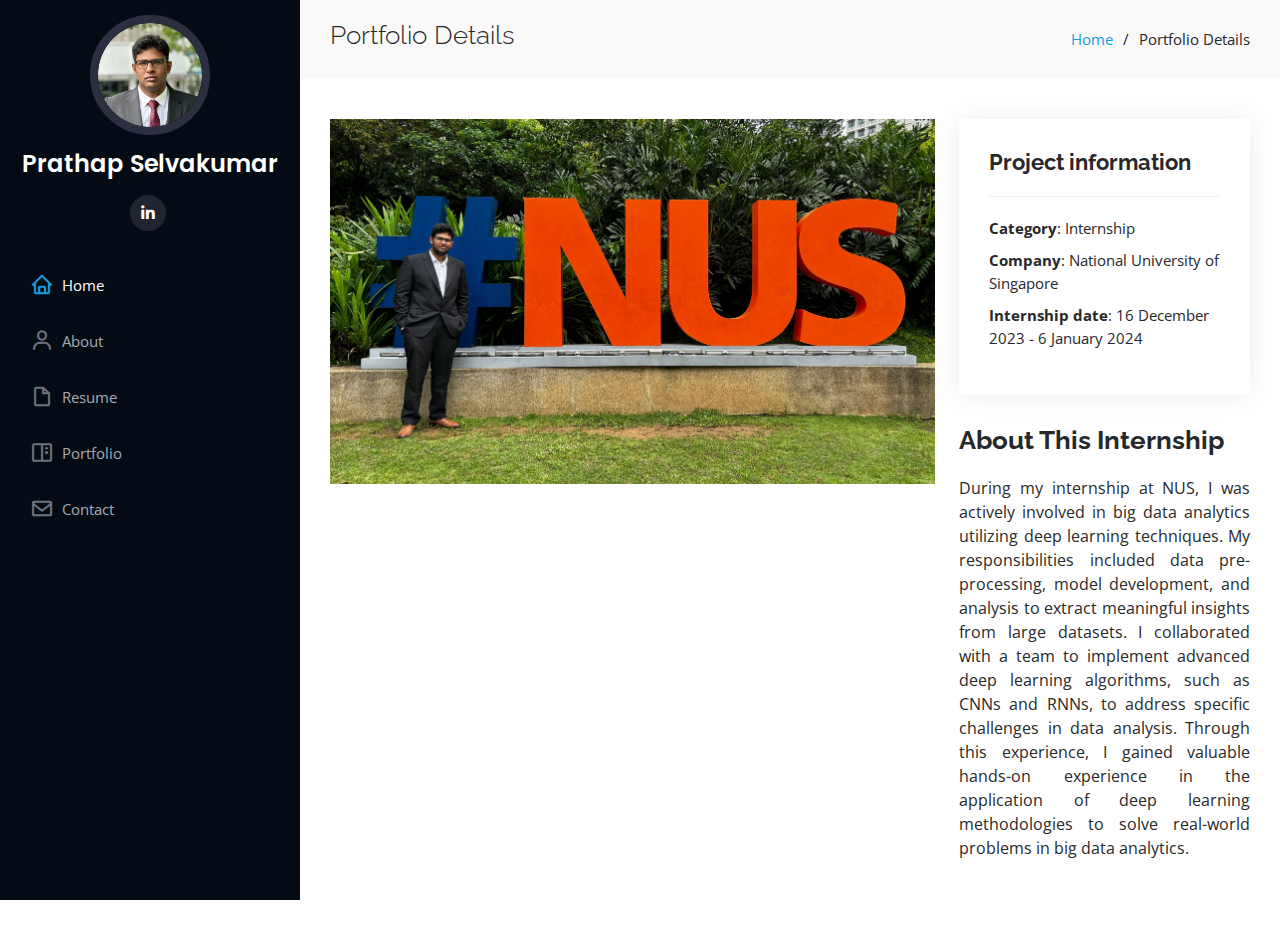
<file: portfolio-details.html>
<html>
<!DOCTYPE html>
<html lang="en">

<head>
  <meta charset="utf-8">
  <meta content="width=device-width, initial-scale=1.0" name="viewport">

  <title>Portfolio Details - iPortfolio Bootstrap Template</title>
  <meta content="" name="description">
  <meta content="" name="keywords">

  <!-- Favicons -->
  <link href="assets/img/favicon.png" rel="icon">
  <link href="assets/img/apple-touch-icon.png" rel="apple-touch-icon">

  <!-- Google Fonts -->
  <link href="https://fonts.googleapis.com/css?family=Open+Sans:300,300i,400,400i,600,600i,700,700i|Raleway:300,300i,400,400i,500,500i,600,600i,700,700i|Poppins:300,300i,400,400i,500,500i,600,600i,700,700i" rel="stylesheet">

  <!-- Vendor CSS Files -->
  <link href="assets/vendor/aos/aos.css" rel="stylesheet">
  <link href="assets/vendor/bootstrap/css/bootstrap.min.css" rel="stylesheet">
  <link href="assets/vendor/bootstrap-icons/bootstrap-icons.css" rel="stylesheet">
  <link href="assets/vendor/boxicons/css/boxicons.min.css" rel="stylesheet">
  <link href="assets/vendor/glightbox/css/glightbox.min.css" rel="stylesheet">
  <link href="assets/vendor/swiper/swiper-bundle.min.css" rel="stylesheet">

  <!-- Template Main CSS File -->
  <link href="assets/css/style.css" rel="stylesheet">

  
</head>

<body>

  <!-- ======= Mobile nav toggle button ======= -->
  <i class="bi bi-list mobile-nav-toggle d-xl-none"></i>

  <!-- ======= Header ======= -->
  <header id="header">
    <div class="d-flex flex-column">

      <div class="profile">
        <img src="assets/img/profile-img.jpg" alt="" class="img-fluid rounded-circle">
        <h1 class="text-light"><a href="index.html">Prathap Selvakumar</a></h1>
        <div class="social-links mt-3 text-center">
          <a href="#" class="linkedin"><i class="bx bxl-linkedin"></i></a>
        </div>
      </div>

      <nav id="navbar" class="nav-menu navbar">
        <ul>
          <li><a href="index.html#hero" class="nav-link scrollto active"><i class="bx bx-home"></i> <span>Home</span></a></li>
      <li><a href="index.html#about" class="nav-link scrollto"><i class="bx bx-user"></i> <span>About</span></a></li>
      <li><a href="index.html#resume" class="nav-link scrollto"><i class="bx bx-file-blank"></i> <span>Resume</span></a></li>
      <li><a href="index.html#portfolio" class="nav-link scrollto"><i class="bx bx-book-content"></i> <span>Portfolio</span></a></li>
      <li><a href="index.html#contact" class="nav-link scrollto"><i class="bx bx-envelope"></i> <span>Contact</span></a></li>
        </ul>
      </nav><!-- .nav-menu -->
    </div>
  </header><!-- End Header -->

  <main id="main">

    <!-- ======= Breadcrumbs ======= -->
    <section id="breadcrumbs" class="breadcrumbs">
      <div class="container">

        <div class="d-flex justify-content-between align-items-center">
          <h2>Portfolio Details</h2>
          <ol>
            <li><a href="index.html">Home</a></li>
            <li>Portfolio Details</li>
          </ol>
        </div>

      </div>
    </section><!-- End Breadcrumbs -->

    <!-- ======= Portfolio Details Section ======= -->
    <section id="portfolio-details" class="portfolio-details">
      <div class="container">

        <div class="row gy-4">

          <div class="col-lg-8">
            <div class="portfolio-details-slider swiper">
              <div class="swiper-wrapper align-items-center">

                <div class="swiper-slide">
                  <img src="assets/img/portfolio/portfolio-details-1.jpg" alt="">
                </div>

                <div class="swiper-slide">
                  <img src="assets/img/portfolio/portfolio-details-2.jpg" alt="">
                </div>


              </div>
              <div class="swiper-pagination"></div>
            </div>
          </div>

          <div class="col-lg-4">
            <div class="portfolio-info">
              <h3>Project information</h3>
              <ul>
                <li><strong>Category</strong>: Internship</li>
                <li><strong>Company</strong>: National University of Singapore</li>
                <li><strong>Internship date</strong>: 16 December 2023 - 6 January 2024</li>
              </ul>
            </div>
            <div class="portfolio-description">
              <h2>About This Internship</h2>
              <p>
                During my internship at NUS, I was actively involved in big data analytics utilizing deep learning techniques. My responsibilities included data pre-processing, model development, and analysis to extract meaningful insights from large datasets. I collaborated with a team to implement advanced deep learning algorithms, such as CNNs and RNNs, to address specific challenges in data analysis. Through this experience, I gained valuable hands-on experience in the application of deep learning methodologies to solve real-world problems in big data analytics.
              </p>
            </div>
          </div>

        </div>

      </div>
    </section><!-- End Portfolio Details Section -->
  </body>

  </main><!-- End #main -->

  <!-- ======= Footer ======= -->


 </html>
</file>
<file: assets/css/style.css>
/**
* Template Name: iPortfolio
* Template URL: https://bootstrapmade.com/iportfolio-bootstrap-portfolio-websites-template/
* Updated: Mar 17 2024 with Bootstrap v5.3.3
* Author: BootstrapMade.com
* License: https://bootstrapmade.com/license/
*/

/*--------------------------------------------------------------
# General
--------------------------------------------------------------*/
body {
  font-family: "Open Sans", sans-serif;
  color: #272829;
}

a {
  color: #149ddd;
  text-decoration: none;
}

a:hover {
  color: #37b3ed;
  text-decoration: none;
}

h1,
h2,
h3,
h4,
h5,
h6 {
  font-family: "Raleway", sans-serif;
}

/*--------------------------------------------------------------
# Back to top button
--------------------------------------------------------------*/
.back-to-top {
  position: fixed;
  visibility: hidden;
  opacity: 0;
  right: 15px;
  bottom: 15px;
  z-index: 996;
  background: #149ddd;
  width: 40px;
  height: 40px;
  border-radius: 50px;
  transition: all 0.4s;
}

.back-to-top i {
  font-size: 28px;
  color: #fff;
  line-height: 0;
}

.back-to-top:hover {
  background: #2eafec;
  color: #fff;
}

.back-to-top.active {
  visibility: visible;
  opacity: 1;
}

/*--------------------------------------------------------------
# Header
--------------------------------------------------------------*/
#header {
  position: fixed;
  top: 0;
  left: 0;
  bottom: 0;
  width: 300px;
  transition: all ease-in-out 0.5s;
  z-index: 9997;
  transition: all 0.5s;
  padding: 0 15px;
  background: #040b14;
  overflow-y: auto;
}

#header .profile img {
  margin: 15px auto;
  display: block;
  width: 120px;
  border: 8px solid #2c2f3f;
}

#header .profile h1 {
  font-size: 24px;
  margin: 0;
  padding: 0;
  font-weight: 600;
  -moz-text-align-last: center;
  text-align-last: center;
  font-family: "Poppins", sans-serif;
}

#header .profile h1 a,
#header .profile h1 a:hover {
  color: #fff;
  text-decoration: none;
}

#header .profile .social-links a {
  font-size: 18px;
  display: inline-block;
  background: #212431;
  color: #fff;
  line-height: 1;
  padding: 8px 0;
  margin-right: 4px;
  border-radius: 50%;
  text-align: center;
  width: 36px;
  height: 36px;
  transition: 0.3s;
}

#header .profile .social-links a:hover {
  background: #149ddd;
  color: #fff;
  text-decoration: none;
}

#main {
  margin-left: 300px;
}

.container,
.container-fluid {
  padding-left: 30px;
  padding-right: 30px;
}

@media (max-width: 1199px) {
  #header {
    left: -300px;
  }

  #main {
    margin-left: 0;
  }

  .container,
  .container-fluid {
    padding-left: 12px;
    padding-right: 12px;
  }
}

/*--------------------------------------------------------------
# Navigation Menu
--------------------------------------------------------------*/
/* Desktop Navigation */
.nav-menu {
  padding: 30px 0 0 0;
}

.nav-menu * {
  margin: 0;
  padding: 0;
  list-style: none;
}

.nav-menu>ul>li {
  position: relative;
  white-space: nowrap;
}

.nav-menu a,
.nav-menu a:focus {
  display: flex;
  align-items: center;
  color: #a8a9b4;
  padding: 12px 15px;
  margin-bottom: 8px;
  transition: 0.3s;
  font-size: 15px;
}

.nav-menu a i,
.nav-menu a:focus i {
  font-size: 24px;
  padding-right: 8px;
  color: #6f7180;
}

.nav-menu a:hover,
.nav-menu .active,
.nav-menu .active:focus,
.nav-menu li:hover>a {
  text-decoration: none;
  color: #fff;
}

.nav-menu a:hover i,
.nav-menu .active i,
.nav-menu .active:focus i,
.nav-menu li:hover>a i {
  color: #149ddd;
}

/* Mobile Navigation */
.mobile-nav-toggle {
  position: fixed;
  right: 15px;
  top: 15px;
  z-index: 9998;
  border: 0;
  font-size: 24px;
  transition: all 0.4s;
  outline: none !important;
  background-color: #149ddd;
  color: #fff;
  width: 40px;
  height: 40px;
  display: inline-flex;
  align-items: center;
  justify-content: center;
  line-height: 0;
  border-radius: 50px;
  cursor: pointer;
}

.mobile-nav-active {
  overflow: hidden;
}

.mobile-nav-active #header {
  left: 0;
}

/*--------------------------------------------------------------
# Hero Section
--------------------------------------------------------------*/
#hero {
  width: 100%;
  height: 100vh;
  background: url("../img/hero-bg.jpg") top center;
  background-size: cover;
}

#hero:before {
  content: "";
  background: rgba(5, 13, 24, 0.3);
  position: absolute;
  bottom: 0;
  top: 0;
  left: 0;
  right: 0;
  z-index: 1;
}

#hero .hero-container {
  position: relative;
  z-index: 2;
  min-width: 300px;
}

#hero h1 {
  margin: 0 0 10px 0;
  font-size: 64px;
  font-weight: 700;
  line-height: 56px;
  color: #fff;
}

#hero p {
  color: #fff;
  margin-bottom: 50px;
  font-size: 26px;
  font-family: "Poppins", sans-serif;
}

#hero p span {
  color: #fff;
  padding-bottom: 4px;
  letter-spacing: 1px;
  border-bottom: 3px solid #149ddd;
}

@media (min-width: 1024px) {
  #hero {
    background-attachment: fixed;
  }
}

@media (max-width: 768px) {
  #hero h1 {
    font-size: 28px;
    line-height: 36px;
  }

  #hero h2 {
    font-size: 18px;
    line-height: 24px;
    margin-bottom: 30px;
  }
}

/*--------------------------------------------------------------
# Sections General
--------------------------------------------------------------*/
section {
  padding: 60px 0;
  overflow: hidden;
}

.section-bg {
  background: #f5f8fd;
}

.section-title {
  padding-bottom: 30px;
}

.section-title h2 {
  font-size: 32px;
  font-weight: bold;
  margin-bottom: 20px;
  padding-bottom: 20px;
  position: relative;
  color: #173b6c;
}

.section-title h2::after {
  content: "";
  position: absolute;
  display: block;
  width: 50px;
  height: 3px;
  background: #149ddd;
  bottom: 0;
  left: 0;
}

.section-title p {
  margin-bottom: 0;
}

/*--------------------------------------------------------------
# About
--------------------------------------------------------------*/
.about .content h3 {
  font-weight: 700;
  font-size: 26px;
  color: #173b6c;
}

.about .content ul {
  list-style: none;
  padding: 0;
}

.about .content ul li {
  margin-bottom: 20px;
  display: flex;
  align-items: center;
}

.about .content ul strong {
  margin-right: 10px;
}

.about .content ul i {
  font-size: 16px;
  margin-right: 5px;
  color: #149ddd;
  line-height: 0;
}

.about .content p:last-child {
  margin-bottom: 0;
}


/*--------------------------------------------------------------
# skills
--------------------------------------------------------------*/
.skills .progress {
  height: 60px;
  display: block;
  background: none;
  border-radius: 0;
}

.skills .progress .skill {
  padding: 0;
  margin: 0 0 6px 0;
  text-transform: uppercase;
  display: block;
  font-weight: 600;
  font-family: "Poppins", sans-serif;
  color: #050d18;
}

.skills .progress .skill .val {
  float: right;
  font-style: normal;
}

.skills .progress-bar-wrap {
  background: #dce8f8;
  height: 10px;
}

.skills .progress-bar {
  width: 1px;
  height: 10px;
  transition: 0.9s;
  background-color: #149ddd;
}

/*--------------------------------------------------------------
# Resume
--------------------------------------------------------------*/
.resume .resume-title {
  font-size: 26px;
  font-weight: 700;
  margin-top: 20px;
  margin-bottom: 20px;
  color: #050d18;
}

.resume .resume-item {
  padding: 0 0 20px 20px;
  margin-top: -2px;
  border-left: 2px solid #1f5297;
  position: relative;
}

.resume .resume-item h4 {
  line-height: 18px;
  font-size: 18px;
  font-weight: 600;
  text-transform: uppercase;
  font-family: "Poppins", sans-serif;
  color: #050d18;
  margin-bottom: 10px;
}

.resume .resume-item h5 {
  font-size: 16px;
  background: #e4edf9;
  padding: 5px 15px;
  display: inline-block;
  font-weight: 600;
  margin-bottom: 10px;
}

.resume .resume-item ul {
  padding-left: 20px;
}

.resume .resume-item ul li {
  padding-bottom: 10px;
}

.resume .resume-item:last-child {
  padding-bottom: 0;
}

.resume .resume-item::before {
  content: "";
  position: absolute;
  width: 16px;
  height: 16px;
  border-radius: 50px;
  left: -9px;
  top: 0;
  background: #fff;
  border: 2px solid #1f5297;
}

/*--------------------------------------------------------------
# Portfolio
--------------------------------------------------------------*/
.portfolio .portfolio-item {
  margin-bottom: 30px;
}

.portfolio #portfolio-flters {
  padding: 0;
  margin: 0 auto 35px auto;
  list-style: none;
  text-align: justify;
  background: #fff;
  border-radius: 50px;
  padding: 2px 15px;
}

.portfolio #portfolio-flters li {
  cursor: pointer;
  display: inline-block;
  padding: 10px 15px 8px 15px;
  font-size: 14px;
  font-weight: 600;
  line-height: 1;
  text-transform: uppercase;
  color: #272829;
  margin-bottom: 5px;
  transition: all 0.3s ease-in-out;
}

.portfolio #portfolio-flters li:hover,
.portfolio #portfolio-flters li.filter-active {
  color: #149ddd;
}

.portfolio #portfolio-flters li:last-child {
  margin-right: 0;
}

.portfolio .portfolio-wrap {
  transition: 0.3s;
  position: relative;
  overflow: hidden;
  z-index: 1;
}

.portfolio .portfolio-wrap::before {
  content: "";
  background: rgba(255, 255, 255, 0.5);
  position: absolute;
  left: 0;
  right: 0;
  top: 0;
  bottom: 0;
  transition: all ease-in-out 0.3s;
  z-index: 2;
  opacity: 0;
}

.portfolio .portfolio-wrap .portfolio-links {
  opacity: 1;
  left: 0;
  right: 0;
  bottom: -60px;
  z-index: 3;
  position: absolute;
  transition: all ease-in-out 0.3s;
  display: flex;
  justify-content: center;
}

.portfolio .portfolio-wrap .portfolio-links a {
  color: #fff;
  font-size: 28px;
  text-align: center;
  background: rgba(20, 157, 221, 0.75);
  transition: 0.3s;
  width: 50%;
}

.portfolio .portfolio-wrap .portfolio-links a:hover {
  background: rgba(20, 157, 221, 0.95);
}

.portfolio .portfolio-wrap .portfolio-links a+a {
  border-left: 1px solid #37b3ed;
}

.portfolio .portfolio-wrap:hover::before {
  top: 0;
  left: 0;
  right: 0;
  bottom: 0;
  opacity: 1;
}

.portfolio .portfolio-wrap:hover .portfolio-links {
  opacity: 1;
  bottom: 0;
}

/*--------------------------------------------------------------
# Portfolio Details
--------------------------------------------------------------*/
.portfolio-details {
  padding-top: 40px;
}

.portfolio-details .portfolio-details-slider img {
  width: 100%;
}

.portfolio-details .portfolio-details-slider .swiper-pagination {
  margin-top: 20px;
  position: relative;
}

.portfolio-details .portfolio-details-slider .swiper-pagination .swiper-pagination-bullet {
  width: 12px;
  height: 12px;
  background-color: #fff;
  opacity: 1;
  border: 1px solid #149ddd;
}

.portfolio-details .portfolio-details-slider .swiper-pagination .swiper-pagination-bullet-active {
  background-color: #149ddd;
}

.portfolio-details .portfolio-info {
  padding: 30px;
  box-shadow: 0px 0 30px rgba(5, 13, 24, 0.08);
}

.portfolio-details .portfolio-info h3 {
  font-size: 22px;
  font-weight: 700;
  margin-bottom: 20px;
  padding-bottom: 20px;
  border-bottom: 1px solid #eee;
}

.portfolio-details .portfolio-info ul {
  list-style: none;
  padding: 0;
  font-size: 15px;
}

.portfolio-details .portfolio-info ul li+li {
  margin-top: 10px;
}

.portfolio-details .portfolio-description {
  padding-top: 30px;
  text-align: justify;
}


.portfolio-details .portfolio-description h2 {
  font-size: 26px;
  font-weight: 700;
  margin-bottom: 20px;
}

.portfolio-details .portfolio-description p {
  padding: 0;
}

/*--------------------------------------------------------------
# Services
--------------------------------------------------------------*/
.services .icon-box {
  margin-bottom: 20px;
}

.services .icon {
  float: left;
  display: flex;
  align-items: center;
  justify-content: center;
  width: 54px;
  height: 54px;
  background: #149ddd;
  border-radius: 50%;
  transition: 0.5s;
  border: 1px solid #149ddd;
}

.services .icon i {
  color: #fff;
  font-size: 24px;
  line-height: 0;
}

.services .icon-box:hover .icon {
  background: #fff;
}

.services .icon-box:hover .icon i {
  color: #149ddd;
}

.services .title {
  margin-left: 80px;
  font-weight: 700;
  margin-bottom: 15px;
  font-size: 18px;
}

.services .title a {
  color: #343a40;
}

.services .title a:hover {
  color: #149ddd;
}

.services .description {
  margin-left: 80px;
  line-height: 24px;
  font-size: 14px;
}

/*--------------------------------------------------------------
# Testimonials
--------------------------------------------------------------*/
.testimonials .testimonials-carousel,
.testimonials .testimonials-slider {
  overflow: hidden;
}

.testimonials .testimonial-item {
  box-sizing: content-box;
  text-align: center;
  min-height: 320px;
}

.testimonials .testimonial-item .testimonial-img {
  width: 90px;
  border-radius: 50%;
  margin: 0 auto;
}

.testimonials .testimonial-item h3 {
  font-size: 18px;
  font-weight: bold;
  margin: 10px 0 5px 0;
  color: #111;
}

.testimonials .testimonial-item h4 {
  font-size: 14px;
  color: #999;
  margin: 0;
}

.testimonials .testimonial-item .quote-icon-left,
.testimonials .testimonial-item .quote-icon-right {
  color: #c3e8fa;
  font-size: 26px;
}

.testimonials .testimonial-item .quote-icon-left {
  display: inline-block;
  left: -5px;
  position: relative;
}

.testimonials .testimonial-item .quote-icon-right {
  display: inline-block;
  right: -5px;
  position: relative;
  top: 10px;
}

.testimonials .testimonial-item p {
  font-style: italic;
  margin: 0 15px 15px 15px;
  padding: 20px;
  background: #fff;
  position: relative;
  margin-bottom: 35px;
  border-radius: 6px;
  box-shadow: 0px 2px 15px rgba(0, 0, 0, 0.1);
}

.testimonials .testimonial-item p::after {
  content: "";
  width: 0;
  height: 0;
  border-top: 20px solid #fff;
  border-right: 20px solid transparent;
  border-left: 20px solid transparent;
  position: absolute;
  bottom: -20px;
  left: calc(50% - 20px);
}

.testimonials .swiper-pagination {
  margin-top: 20px;
  position: relative;
}

.testimonials .swiper-pagination .swiper-pagination-bullet {
  width: 12px;
  height: 12px;
  background-color: #fff;
  opacity: 1;
  border: 1px solid #149ddd;
}

.testimonials .swiper-pagination .swiper-pagination-bullet-active {
  background-color: #149ddd;
}

/*--------------------------------------------------------------
# Contact
--------------------------------------------------------------*/
.contact {
  padding-bottom: 130px;
  
  
}

.contact .info {
  padding: 30px;
  background: #fff;
  width: 200%;
  box-shadow: 0 0 24px 0 rgba(0, 0, 0, 0.12);
   
  

}

.contact .info i {
  font-size: 20px;
  color: #149ddd;
  float: left;
  width: 44px;
  height: 44px;
  background: #dff3fc;
  display: flex;
  justify-content: center;
  align-items: center;
  border-radius: 50px;
  transition: all 0.3s ease-in-out;
  
}

.contact .info h4 {
  padding: 0 0 0 60px;
  font-size: 22px;
  font-weight: 600;
  margin-bottom: 5px;
  color: #050d18;
}

.contact .info p {
  padding: 0 0 10px 60px;
  margin-bottom: 20px;
  font-size: 14px;
  color: #173b6c;
}

.contact .info .email p {
  padding-top: 5px;
}

.contact .info .social-links {
  padding-left: 60px;
}

.contact .info .social-links a {
  font-size: 18px;
  display: inline-block;
  background: #333;
  color: #fff;
  line-height: 1;
  padding: 8px 0;
  border-radius: 50%;
  text-align: center;
  width: 36px;
  height: 36px;
  transition: 0.3s;
  margin-right: 10px;
}

.contact .info .social-links a:hover {
  background: #149ddd;
  color: #fff;
}

.contact .info .email:hover i,
.contact .info .address:hover i,
.contact .info .phone:hover i {
  background: #149ddd;
  color: #fff;
}

.contact .php-email-form {
  width: 100%;
  padding: 30px;
  background: #fff;
  box-shadow: 0 0 24px 0 rgba(0, 0, 0, 0.12);
}

.contact .php-email-form .form-group {
  padding-bottom: 8px;
}

.contact .php-email-form .validate {
  display: none;
  color: red;
  margin: 0 0 15px 0;
  font-weight: 400;
  font-size: 13px;
}

.contact .php-email-form .error-message {
  display: none;
  color: #fff;
  background: #ed3c0d;
  text-align: left;
  padding: 15px;
  font-weight: 600;
}

.contact .php-email-form .error-message br+br {
  margin-top: 25px;
}

.contact .php-email-form .sent-message {
  display: none;
  color: #fff;
  background: #18d26e;
  text-align: center;
  padding: 15px;
  font-weight: 600;
}

.contact .php-email-form .loading {
  display: none;
  background: #fff;
  text-align: center;
  padding: 15px;
}

.contact .php-email-form .loading:before {
  content: "";
  display: inline-block;
  border-radius: 50%;
  width: 24px;
  height: 24px;
  margin: 0 10px -6px 0;
  border: 3px solid #18d26e;
  border-top-color: #eee;
  animation: animate-loading 1s linear infinite;
}

.contact .php-email-form .form-group {
  margin-bottom: 15px;
}

.contact .php-email-form label {
  padding-bottom: 8px;
}

.contact .php-email-form input,
.contact .php-email-form textarea {
  border-radius: 0;
  box-shadow: none;
  font-size: 14px;
}

.contact .php-email-form input {
  height: 44px;
}

.contact .php-email-form textarea {
  padding: 10px 15px;
}

.contact .php-email-form button[type=submit] {
  background: #149ddd;
  border: 0;
  padding: 10px 24px;
  color: #fff;
  transition: 0.4s;
  border-radius: 4px;
}

.contact .php-email-form button[type=submit]:hover {
  background: #37b3ed;
}

@keyframes animate-loading {
  0% {
    transform: rotate(0deg);
  }

  100% {
    transform: rotate(360deg);
  }
}

/*--------------------------------------------------------------
# Breadcrumbs
--------------------------------------------------------------*/
.breadcrumbs {
  padding: 20px 0;
  background: #f9f9f9;
}

.breadcrumbs h2 {
  font-size: 26px;
  font-weight: 300;
}

.breadcrumbs ol {
  display: flex;
  flex-wrap: wrap;
  list-style: none;
  padding: 0;
  margin: 0;
  font-size: 15px;
}

.breadcrumbs ol li+li {
  padding-left: 10px;
}

.breadcrumbs ol li+li::before {
  display: inline-block;
  padding-right: 10px;
  color: #0e2442;
  content: "/";
}

@media (max-width: 768px) {
  .breadcrumbs .d-flex {
    display: block !important;
  }

  .breadcrumbs ol {
    display: block;
  }

  .breadcrumbs ol li {
    display: inline-block;
  }
}

/*--------------------------------------------------------------
# Footer
--------------------------------------------------------------*/
#footer {
  padding: 15px;
  color: #f4f6fd;
  font-size: 14px;
  position: fixed;
  left: 0;
  bottom: 0;
  width: 300px;
  z-index: 9999;
  background: #040b14;
}

#footer .copyright {
  text-align: center;
}

#footer .credits {
  padding-top: 5px;
  text-align: center;
  font-size: 13px;
  color: #eaebf0;
}

@media (max-width: 1199px) {
  #footer {
    position: static;
    width: auto;
    padding-right: 20px 15px;
  }
}
</file>
